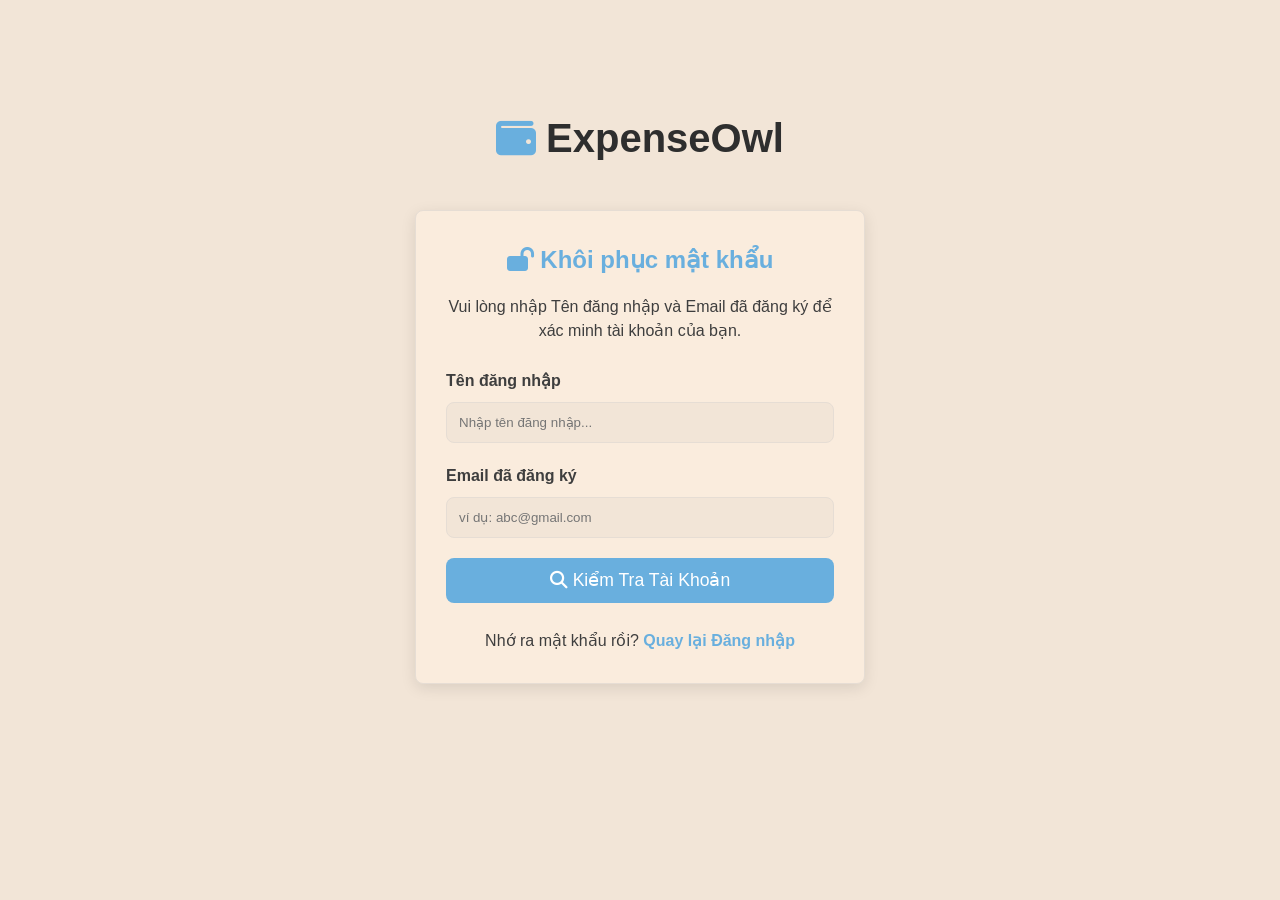
<file: templates/forgot_password.html>
<!DOCTYPE html>
<html lang="vi">
<head>
    <meta charset="UTF-8">
    <meta name="viewport" content="width=device-width, initial-scale=1.0">
    <link rel="stylesheet" href="https://cdnjs.cloudflare.com/ajax/libs/font-awesome/6.5.1/css/all.min.css">
    <link rel="stylesheet" href="/static/style.css">
    <script>
        (function() {
            const theme = localStorage.getItem('theme') || 'system';
            if (theme === 'light') { document.documentElement.setAttribute('data-theme', 'light'); } 
            else if (theme === 'dark') { document.documentElement.setAttribute('data-theme', 'dark'); }
        })();
    </script>
    <title>Quên Mật Khẩu - ExpenseOwl</title>
    <style>
        .auth-container { max-width: 450px; margin: 10vh auto; }
        .auth-toggle { text-align: center; margin-top: 25px; color: var(--text-secondary); }
        .auth-toggle a { color: var(--accent); text-decoration: none; font-weight: bold; transition: 0.2s; }
        .auth-toggle a:hover { color: var(--text-primary); text-decoration: underline; }
        
        .auth-input {
            width: 100%; padding: 12px; border-radius: 8px; border: 1px solid var(--border); 
            background-color: var(--bg-primary); color: var(--text-primary); 
            outline: none; box-sizing: border-box; font-family: inherit; margin-bottom: 20px;
        }

        #toast-container { position: fixed; bottom: 20px; right: 20px; z-index: 9999; display: flex; flex-direction: column; gap: 10px; }
        .toast { background-color: var(--bg-secondary); border-left: 4px solid #4ade80; color: var(--text-primary); padding: 15px 20px; border-radius: 8px; border-top: 1px solid var(--border); border-right: 1px solid var(--border); border-bottom: 1px solid var(--border); box-shadow: 0 4px 12px rgba(0,0,0,0.15); display: flex; align-items: center; gap: 12px; font-weight: 500; transform: translateX(120%); opacity: 0; transition: all 0.3s cubic-bezier(0.68, -0.55, 0.265, 1.55); }
        .toast.show { transform: translateX(0); opacity: 1; }
        .toast.error { border-left-color: #ff4d4d; }
    </style>
</head>
<body>
    <div id="toast-container"></div>

    <div class="container auth-container">
        <div style="text-align: center; margin-bottom: 2.5rem;">
            <h1 style="color: var(--text-primary); font-size: 2.5rem; margin: 0; display: flex; justify-content: center; align-items: center; gap: 10px;">
                <i class="fa-solid fa-wallet" style="color: var(--accent);"></i> ExpenseOwl
            </h1>
        </div>
        
        <div id="step1-verify" class="form-container" style="background-color: var(--bg-secondary); border: 1px solid var(--border); box-shadow: 0 4px 15px rgba(0,0,0,0.1); padding: 30px;">
            <h3 align="center" style="color: var(--accent); margin-top: 0; margin-bottom: 15px; font-size: 1.5rem;"><i class="fa-solid fa-lock-open"></i> Khôi phục mật khẩu</h3>
            <p style="text-align: center; color: var(--text-secondary); margin-bottom: 25px; line-height: 1.5;">Vui lòng nhập Tên đăng nhập và Email đã đăng ký để xác minh tài khoản của bạn.</p>
            
            <form id="verifyForm">
                <div>
                    <label for="verifyUsername" style="display: block; margin-bottom: 8px; color: var(--text-secondary); font-weight: bold;">Tên đăng nhập</label>
                    <input type="text" id="verifyUsername" class="auth-input" placeholder="Nhập tên đăng nhập..." required>
                </div>
                <div>
                    <label for="verifyEmail" style="display: block; margin-bottom: 8px; color: var(--text-secondary); font-weight: bold;">Email đã đăng ký</label>
                    <input type="email" id="verifyEmail" class="auth-input" placeholder="ví dụ: abc@gmail.com" required>
                </div>
                
                <button type="submit" class="nav-button" style="width: 100%; background-color: var(--accent); color: white; border: none; padding: 12px; font-size: 1.1rem; border-radius: 8px;"><i class="fa-solid fa-magnifying-glass"></i> Kiểm Tra Tài Khoản</button>
            </form>
            <div class="auth-toggle">
                Nhớ ra mật khẩu rồi? <a href="/login">Quay lại Đăng nhập</a>
            </div>
        </div>

        <div id="step2-reset" class="form-container" style="display: none; background-color: var(--bg-secondary); border: 1px solid var(--border); box-shadow: 0 4px 15px rgba(0,0,0,0.1); padding: 30px;">
            <h3 align="center" style="color: #4ade80; margin-top: 0; margin-bottom: 15px; font-size: 1.5rem;"><i class="fa-solid fa-circle-check"></i> Xác minh thành công</h3>
            <p style="text-align: center; color: var(--text-secondary); margin-bottom: 25px;">Hãy nhập mật khẩu mới cho tài khoản <strong id="confirmedUser" style="color: var(--text-primary);"></strong></p>
            
            <form id="resetPasswordForm">
                <input type="hidden" id="resetUsername">
                <div>
                    <label for="newPassword" style="display: block; margin-bottom: 8px; color: var(--text-secondary); font-weight: bold;">Mật khẩu mới (Tối thiểu 6 ký tự)</label>
                    <input type="password" id="newPassword" class="auth-input" required minlength="6">
                </div>
                <div>
                    <label for="confirmNewPassword" style="display: block; margin-bottom: 8px; color: var(--text-secondary); font-weight: bold;">Nhập lại mật khẩu mới</label>
                    <input type="password" id="confirmNewPassword" class="auth-input" required minlength="6">
                </div>
                
                <button type="submit" class="nav-button" style="width: 100%; background-color: #4ade80; color: #1a1a1a; border: none; padding: 12px; font-size: 1.1rem; border-radius: 8px; font-weight: bold;">Cập Nhật Mật Khẩu</button>
            </form>
        </div>

    </div>

    <script>
        window.showToast = function(message, type = 'success') {
            const container = document.getElementById('toast-container');
            const toast = document.createElement('div');
            toast.className = `toast ${type === 'error' ? 'error' : ''}`;
            const icon = type === 'error' ? '<i class="fa-solid fa-circle-exclamation" style="color: #ff4d4d; font-size: 18px;"></i>' : '<i class="fa-solid fa-circle-check" style="color: #4ade80; font-size: 18px;"></i>';
            toast.innerHTML = `${icon} <span>${message}</span>`;
            container.appendChild(toast);
            setTimeout(() => toast.classList.add('show'), 10);
            setTimeout(() => { toast.classList.remove('show'); setTimeout(() => toast.remove(), 400); }, 3000);
        };

        // BƯỚC 1: XÁC MINH (Giả lập logic chờ Backend)
        document.getElementById('verifyForm').addEventListener('submit', async (e) => {
            e.preventDefault();
            const username = document.getElementById('verifyUsername').value.trim();
            const email = document.getElementById('verifyEmail').value.trim();
            const btn = e.target.querySelector('button');
            
            btn.innerHTML = '<i class="fa-solid fa-spinner fa-spin"></i> Đang kiểm tra...';
            btn.disabled = true;

            try {
                // Tương lai bạn sẽ thay dòng này bằng lệnh fetch() gọi API kiểm tra
                // const res = await fetch('/api/auth/verify-account', { ... })
                
                // GIẢ LẬP ĐỘ TRỄ 1.5s
                await new Promise(r => setTimeout(r, 1500));
                
                // CHUYỂN SANG BƯỚC 2 (Tạm thời luôn cho qua để bạn xem UI)
                document.getElementById('step1-verify').style.display = 'none';
                document.getElementById('step2-reset').style.display = 'block';
                document.getElementById('confirmedUser').textContent = username;
                document.getElementById('resetUsername').value = username;
                showToast('Thông tin chính xác!', 'success');

            } catch (error) {
                showToast('Lỗi kết nối máy chủ', 'error');
                btn.innerHTML = '<i class="fa-solid fa-magnifying-glass"></i> Kiểm Tra Tài Khoản';
                btn.disabled = false;
            }
        });

        // BƯỚC 2: CẬP NHẬT MẬT KHẨU
        document.getElementById('resetPasswordForm').addEventListener('submit', async (e) => {
            e.preventDefault();
            const password = document.getElementById('newPassword').value;
            const confirmPassword = document.getElementById('confirmNewPassword').value;
            const username = document.getElementById('resetUsername').value;
            
            if (password !== confirmPassword) {
                showToast("Hai mật khẩu không khớp!", "error");
                return;
            }

            const btn = e.target.querySelector('button');
            btn.innerHTML = '<i class="fa-solid fa-spinner fa-spin"></i> Đang lưu...';
            btn.disabled = true;

            try {
                // Tương lai thay bằng API đổi mật khẩu từ admin (không cần token cũ)
                // await fetch('/api/auth/force-reset-password', { ... })
                await new Promise(r => setTimeout(r, 1000));
                
                showToast('Đổi mật khẩu thành công! Đang chuyển hướng...', 'success');
                setTimeout(() => window.location.href = '/login', 2000);

            } catch (error) {
                showToast('Lỗi khi đổi mật khẩu', 'error');
                btn.innerHTML = 'Cập Nhật Mật Khẩu';
                btn.disabled = false;
            }
        });
    </script>
</body>
</html>
</file>
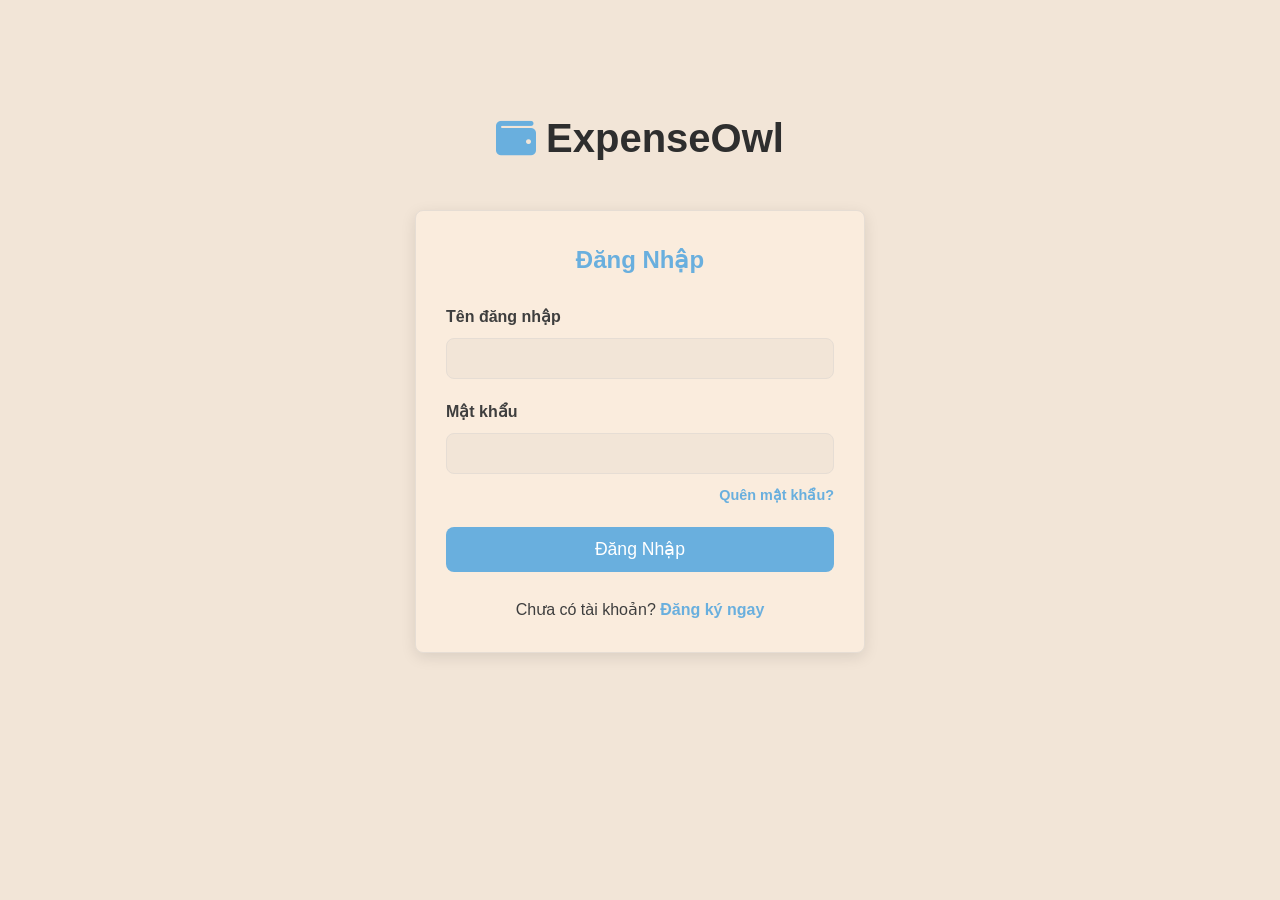
<file: templates/login.html>
<!DOCTYPE html>
<html lang="vi">
<head>
    <meta charset="UTF-8">
    <meta name="viewport" content="width=device-width, initial-scale=1.0">
    <link rel="stylesheet" href="https://cdnjs.cloudflare.com/ajax/libs/font-awesome/6.5.1/css/all.min.css">
    <link rel="stylesheet" href="/static/style.css">
    <script>
        (function() {
            const theme = localStorage.getItem('theme') || 'system';
            if (theme === 'light') { document.documentElement.setAttribute('data-theme', 'light'); } 
            else if (theme === 'dark') { document.documentElement.setAttribute('data-theme', 'dark'); }
        })();
    </script>
    <title>Đăng Nhập - ExpenseOwl</title>
    <style>
        .auth-container { max-width: 450px; margin: 10vh auto; }
        .auth-toggle { text-align: center; margin-top: 25px; color: var(--text-secondary); }
        .auth-toggle a { color: var(--accent); text-decoration: none; font-weight: bold; transition: 0.2s; }
        .auth-toggle a:hover { color: var(--text-primary); text-decoration: underline; }
        
        .auth-input {
            width: 100%; padding: 12px; border-radius: 8px; border: 1px solid var(--border); 
            background-color: var(--bg-primary); color: var(--text-primary); 
            outline: none; box-sizing: border-box; font-family: inherit; margin-bottom: 20px;
        }

        /* Thêm style cho khung chứa mật khẩu và icon mắt */
        .password-container {
            position: relative;
            width: 100%;
        }
        
        /* CHỐNG CHỒNG LẤP CHỮ */
        .password-container .auth-input {
            padding-right: 40px; 
        }

        .toggle-password {
            position: absolute;
            right: 12px;
            top: 14px;
            cursor: pointer;
            color: var(--text-secondary);
            transition: color 0.2s;
        }
        
        /* Tắt icon mắt mặc định của trình duyệt Microsoft Edge */
        input[type="password"]::-ms-reveal,
        input[type="password"]::-ms-clear {
            display: none;
        }

        /* Thêm style cho link Quên mật khẩu */
        .forgot-password-link {
            display: block;
            text-align: right;
            margin-top: -10px; 
            margin-bottom: 20px;
            color: var(--accent);
            text-decoration: none;
            font-size: 0.9rem;
            font-weight: bold;
            transition: 0.2s;
        }
        .forgot-password-link:hover {
            color: var(--text-primary);
            text-decoration: underline;
        }

        #toast-container { position: fixed; bottom: 20px; right: 20px; z-index: 9999; display: flex; flex-direction: column; gap: 10px; }
        .toast { background-color: var(--bg-secondary); border-left: 4px solid #4ade80; color: var(--text-primary); padding: 15px 20px; border-radius: 8px; border-top: 1px solid var(--border); border-right: 1px solid var(--border); border-bottom: 1px solid var(--border); box-shadow: 0 4px 12px rgba(0,0,0,0.15); display: flex; align-items: center; gap: 12px; font-weight: 500; transform: translateX(120%); opacity: 0; transition: all 0.3s cubic-bezier(0.68, -0.55, 0.265, 1.55); }
        .toast.show { transform: translateX(0); opacity: 1; }
        .toast.error { border-left-color: #ff4d4d; }
    </style>
</head>
<body>
    <div id="toast-container"></div>

    <div class="container auth-container">
        <div style="text-align: center; margin-bottom: 2.5rem;">
            <h1 style="color: var(--text-primary); font-size: 2.5rem; margin: 0; display: flex; justify-content: center; align-items: center; gap: 10px;">
                <i class="fa-solid fa-wallet" style="color: var(--accent);"></i> ExpenseOwl
            </h1>
        </div>
        
        <div class="form-container" style="background-color: var(--bg-secondary); border: 1px solid var(--border); box-shadow: 0 4px 15px rgba(0,0,0,0.1); padding: 30px;">
            <h3 align="center" style="color: var(--accent); margin-top: 0; margin-bottom: 25px; font-size: 1.5rem;">Đăng Nhập</h3>
            <form id="loginForm">
                <div>
                    <label for="loginUsername" style="display: block; margin-bottom: 8px; color: var(--text-secondary); font-weight: bold;">Tên đăng nhập</label>
                    <input type="text" id="loginUsername" class="auth-input" required>
                </div>
                <div>
                    <label for="loginPassword" style="display: block; margin-bottom: 8px; color: var(--text-secondary); font-weight: bold;">Mật khẩu</label>
                    <div class="password-container">
                        <!-- Đã thêm oninput="checkPasswordInput(this)" -->
                        <input type="password" id="loginPassword" class="auth-input" required oncopy="return false;" onpaste="return false;" oncut="return false;" oninput="checkPasswordInput(this)">
                        <!-- Đã thêm style="display: none;" -->
                        <i class="fa-solid fa-eye toggle-password" style="display: none;" onclick="togglePasswordVisibility('loginPassword', this)"></i>
                    </div>
                </div>
                
                <a href="/forgot-password" class="forgot-password-link">Quên mật khẩu?</a>

                <button type="submit" class="nav-button" style="width: 100%; background-color: var(--accent); color: white; border: none; padding: 12px; font-size: 1.1rem; border-radius: 8px;">Đăng Nhập</button>
            </form>
            <div class="auth-toggle">
                Chưa có tài khoản? <a href="/register">Đăng ký ngay</a>
            </div>
        </div>
    </div>

<script>
        // HÀM KIỂM TRA ĐỂ HIỆN/ẨN ICON MẮT KHI GÕ CHỮ
        function checkPasswordInput(inputElement) {
            const icon = inputElement.nextElementSibling;
            if (inputElement.value.length > 0) {
                icon.style.display = "block";
            } else {
                icon.style.display = "none";
                // Tự động trả về dạng ẩn mật khẩu nếu người dùng xóa trắng ô nhập
                inputElement.type = "password";
                icon.classList.remove("fa-eye-slash");
                icon.classList.add("fa-eye");
            }
        }

        // HÀM ẨN/HIỆN CHỮ MẬT KHẨU
        function togglePasswordVisibility(inputId, iconElement) {
            const passwordInput = document.getElementById(inputId);
            if (passwordInput.type === "password") {
                passwordInput.type = "text";
                iconElement.classList.remove("fa-eye");
                iconElement.classList.add("fa-eye-slash");
            } else {
                passwordInput.type = "password";
                iconElement.classList.remove("fa-eye-slash");
                iconElement.classList.add("fa-eye");
            }
        }

        window.showToast = function(message, type = 'success') {
            const container = document.getElementById('toast-container');
            const toast = document.createElement('div');
            toast.className = `toast ${type === 'error' ? 'error' : ''}`;
            const icon = type === 'error' ? '<i class="fa-solid fa-circle-exclamation" style="color: #ff4d4d; font-size: 18px;"></i>' : '<i class="fa-solid fa-circle-check" style="color: #4ade80; font-size: 18px;"></i>';
            toast.innerHTML = `${icon} <span>${message}</span>`;
            container.appendChild(toast);
            setTimeout(() => toast.classList.add('show'), 10);
            setTimeout(() => { toast.classList.remove('show'); setTimeout(() => toast.remove(), 400); }, 3000);
        };

        document.getElementById('loginForm').addEventListener('submit', async (e) => {
            e.preventDefault();
            const username = document.getElementById('loginUsername').value;
            const password = document.getElementById('loginPassword').value;
            const btn = e.target.querySelector('button');
            
            btn.innerHTML = '<i class="fa-solid fa-spinner fa-spin"></i> Đang đăng nhập...';
            btn.disabled = true;

            try {
                const formData = new URLSearchParams();
                formData.append('username', username);
                formData.append('password', password);

                const res = await fetch('/api/auth/login', {
                    method: 'POST',
                    headers: { 'Content-Type': 'application/x-www-form-urlencoded' },
                    body: formData
                });

                if (res.ok) {
                    const data = await res.json();
                    localStorage.setItem('token', data.access_token);
                    window.location.href = '/'; 
                } else { 
                    const errorData = await res.json();
                    const errorMessage = errorData.detail || 'Sai tên đăng nhập hoặc mật khẩu';
                    showToast(errorMessage, 'error'); 
                }
            } catch (error) { 
                showToast('Lỗi kết nối đến máy chủ', 'error'); 
            } 
            finally { 
                btn.innerHTML = 'Đăng Nhập'; 
                btn.disabled = false; 
            }
        });
    </script>
</body>
</html>
</file>
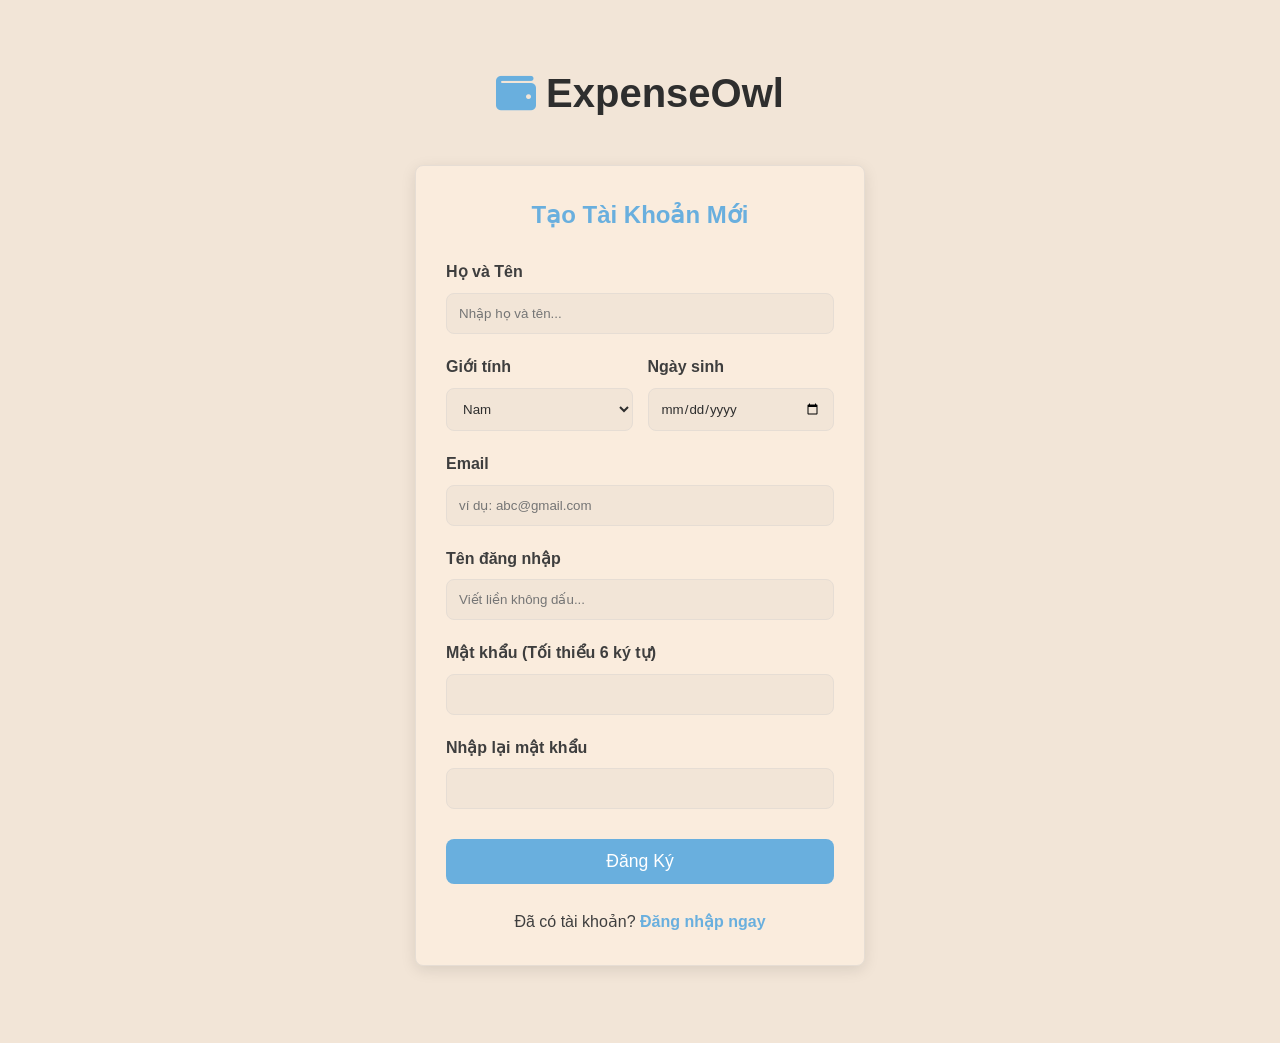
<file: templates/register.html>
<!DOCTYPE html>
<html lang="vi">
<head>
    <meta charset="UTF-8">
    <meta name="viewport" content="width=device-width, initial-scale=1.0">
    <link rel="stylesheet" href="https://cdnjs.cloudflare.com/ajax/libs/font-awesome/6.5.1/css/all.min.css">
    <link rel="stylesheet" href="/static/style.css">
    <script>
        (function() {
            const theme = localStorage.getItem('theme') || 'system';
            if (theme === 'light') { document.documentElement.setAttribute('data-theme', 'light'); } 
            else if (theme === 'dark') { document.documentElement.setAttribute('data-theme', 'dark'); }
        })();
    </script>
    <title>Đăng Ký - ExpenseOwl</title>
    <style>
        .auth-container { max-width: 450px; margin: 5vh auto; }
        .auth-toggle { text-align: center; margin-top: 25px; color: var(--text-secondary); }
        .auth-toggle a { color: var(--accent); text-decoration: none; font-weight: bold; transition: 0.2s; }
        .auth-toggle a:hover { color: var(--text-primary); text-decoration: underline; }
        
        .auth-input {
            width: 100%; padding: 12px; border-radius: 8px; border: 1px solid var(--border); 
            background-color: var(--bg-primary); color: var(--text-primary); 
            outline: none; box-sizing: border-box; font-family: inherit; margin-bottom: 20px;
        }

        #toast-container { position: fixed; bottom: 20px; right: 20px; z-index: 9999; display: flex; flex-direction: column; gap: 10px; }
        .toast { background-color: var(--bg-secondary); border-left: 4px solid #4ade80; color: var(--text-primary); padding: 15px 20px; border-radius: 8px; border-top: 1px solid var(--border); border-right: 1px solid var(--border); border-bottom: 1px solid var(--border); box-shadow: 0 4px 12px rgba(0,0,0,0.15); display: flex; align-items: center; gap: 12px; font-weight: 500; transform: translateX(120%); opacity: 0; transition: all 0.3s cubic-bezier(0.68, -0.55, 0.265, 1.55); }
        .toast.show { transform: translateX(0); opacity: 1; }
        .toast.error { border-left-color: #ff4d4d; }
    </style>
</head>
<body>
    <div id="toast-container"></div>

    <div class="container auth-container">
        <div style="text-align: center; margin-bottom: 2.5rem;">
            <h1 style="color: var(--text-primary); font-size: 2.5rem; margin: 0; display: flex; justify-content: center; align-items: center; gap: 10px;">
                <i class="fa-solid fa-wallet" style="color: var(--accent);"></i> ExpenseOwl
            </h1>
        </div>

        <div class="form-container" style="background-color: var(--bg-secondary); border: 1px solid var(--border); box-shadow: 0 4px 15px rgba(0,0,0,0.1); padding: 30px;">
            <h3 align="center" style="color: var(--accent); margin-top: 0; margin-bottom: 25px; font-size: 1.5rem;">Tạo Tài Khoản Mới</h3>
            <form id="registerForm">
                <div>
                    <label style="display: block; margin-bottom: 8px; color: var(--text-secondary); font-weight: bold;">Họ và Tên</label>
                    <input type="text" id="regFullName" class="auth-input" placeholder="Nhập họ và tên..." required>
                </div>
                
                <div style="display: flex; gap: 15px;">
                    <div style="flex: 1;">
                        <label style="display: block; margin-bottom: 8px; color: var(--text-secondary); font-weight: bold;">Giới tính</label>
                        <select id="regGender" class="auth-input" required>
                            <option value="Nam">Nam</option>
                            <option value="Nữ">Nữ</option>
                            <option value="Khác">Khác</option>
                        </select>
                    </div>
                    <div style="flex: 1;">
                        <label style="display: block; margin-bottom: 8px; color: var(--text-secondary); font-weight: bold;">Ngày sinh</label>
                        <input type="date" id="regDob" class="auth-input" required>
                    </div>
                </div>

                <div>
                    <label style="display: block; margin-bottom: 8px; color: var(--text-secondary); font-weight: bold;">Email</label>
                    <input type="email" id="regEmail" class="auth-input" placeholder="ví dụ: abc@gmail.com" required>
                </div>
                
                <div>
                    <label style="display: block; margin-bottom: 8px; color: var(--text-secondary); font-weight: bold;">Tên đăng nhập</label>
                    <input type="text" id="regUsername" class="auth-input" placeholder="Viết liền không dấu..." required>
                </div>
                
                <div>
                    <label style="display: block; margin-bottom: 8px; color: var(--text-secondary); font-weight: bold;">Mật khẩu (Tối thiểu 6 ký tự)</label>
                    <input type="password" id="regPassword" class="auth-input" required minlength="6" oncopy="return false;" onpaste="return false;" oncut="return false;">
                </div>
                
                <div>
                    <label style="display: block; margin-bottom: 8px; color: var(--text-secondary); font-weight: bold;">Nhập lại mật khẩu</label>
                    <input type="password" id="regConfirmPassword" class="auth-input" required minlength="6" oncopy="return false;" onpaste="return false;" oncut="return false;">
                </div>
                
                <button type="submit" class="nav-button" style="width: 100%; background-color: var(--accent); color: white; border: none; padding: 12px; font-size: 1.1rem; border-radius: 8px; margin-top: 10px;">Đăng Ký</button>
            </form>
            <div class="auth-toggle">
                Đã có tài khoản? <a href="/login">Đăng nhập ngay</a>
            </div>
        </div>
    </div>

    <script>
        window.showToast = function(message, type = 'success') {
            const container = document.getElementById('toast-container');
            const toast = document.createElement('div');
            toast.className = `toast ${type === 'error' ? 'error' : ''}`;
            const icon = type === 'error' ? '<i class="fa-solid fa-circle-exclamation" style="color: #ff4d4d; font-size: 18px;"></i>' : '<i class="fa-solid fa-circle-check" style="color: #4ade80; font-size: 18px;"></i>';
            toast.innerHTML = `${icon} <span>${message}</span>`;
            container.appendChild(toast);
            setTimeout(() => toast.classList.add('show'), 10);
            setTimeout(() => { toast.classList.remove('show'); setTimeout(() => toast.remove(), 400); }, 3000);
        };

        document.getElementById('registerForm').addEventListener('submit', async (e) => {
            e.preventDefault();
            
            const fullName = document.getElementById('regFullName').value.trim();
            const gender = document.getElementById('regGender').value;
            const dob = document.getElementById('regDob').value;
            const email = document.getElementById('regEmail').value.trim();
            const username = document.getElementById('regUsername').value.trim();
            const password = document.getElementById('regPassword').value;
            const confirmPassword = document.getElementById('regConfirmPassword').value;

            if (password !== confirmPassword) { showToast("Mật khẩu nhập lại không khớp!", "error"); return; }

            const payload = { full_name: fullName, gender: gender, dob: dob, email: email, username: username, password: password };
            const btn = e.target.querySelector('button');
            btn.innerHTML = '<i class="fa-solid fa-spinner fa-spin"></i> Đang xử lý...'; btn.disabled = true;

            try {
                const res = await fetch('/api/auth/register', {
                    method: 'POST', headers: {'Content-Type': 'application/json'}, body: JSON.stringify(payload)
                });
                const data = await res.json();
                
                if (res.ok) {
                    showToast("Đăng ký thành công! Đang chuyển hướng...", "success");
                    e.target.reset();
                    setTimeout(() => { window.location.href = '/login'; }, 1500);
                } else { showToast(data.detail || "Lỗi đăng ký", "error"); }
            } catch(error) { showToast("Lỗi kết nối máy chủ", "error"); } 
            finally { btn.innerHTML = 'Đăng Ký'; btn.disabled = false; }
        });
    </script>
</body>
</html>
</file>
<file: static/style.css>
:root {
    /* Default theme: Dark mode */
    --bg-primary: #081528;
    --bg-secondary: #101f3b;
    --text-primary: #f4f4f4;
    --text-secondary: #b3b3b3;
    --border: #1a365d;
    --accent: #69afde;
}

/* Light theme override */
html[data-theme='light'] {
    --bg-primary: #f2e5d7;
    --bg-secondary: #faecdd;
    --text-primary: #2e2e2e;
    --text-secondary: #3e3e3e;
    --border: #e6ddd4;
}

/* Dark theme override */
html[data-theme='dark'] {
    --bg-primary: #081528;
    --bg-secondary: #101f3b;
    --text-primary: #f4f4f4;
    --text-secondary: #b3b3b3;
    --border: #1a365d;
}

/* System preference for light mode (when no theme is set) */
@media (prefers-color-scheme: light) {
    :root:not([data-theme]) {
        --bg-primary: #f2e5d7;
        --bg-secondary: #faecdd;
        --text-primary: #2e2e2e;
        --text-secondary: #3e3e3e;
        --border: #e6ddd4;
    }
}


body {
    margin: 0;
    padding: 0;
    font-family: -apple-system, BlinkMacSystemFont, 'Segoe UI', Roboto, sans-serif;
    background-color: var(--bg-primary);
    color: var(--text-primary);
    line-height: 1.6;
}

.container {
    max-width: 1200px;
    margin: 0 auto;
    padding: 1rem;
}

header {
    margin-bottom: 1rem;
    border-bottom: 1px solid var(--border);
}

.month-navigation {
    display: flex;
    align-items: center;
    justify-content: center;
    gap: 1rem;
    margin-bottom: 1rem;
}

.nav-button, .edit-button {
    background-color: var(--bg-primary);
    border: 1px solid var(--border);
    color: var(--text-primary);
    padding: 0.5rem 1rem;
    border-radius: 4px;
    cursor: pointer;
    transition: background-color 0.2s;
    white-space: nowrap;
}

@media (prefers-color-scheme: light) {
    #prevMonth, #nextMonth, #toggleExpenseFormBtn {
        background-color: var(--bg-secondary);
    }
}

.nav-button, .view-button, .edit-button {
    border-radius: 9999px;
    padding: 0.5rem 1.25rem;
    font-weight: 500;
    transition: all 0.2s ease;
    border: 1px solid var(--border);
}

.nav-button:hover, .edit-button:hover {
    background-color: var(--accent);
}

.nav-button:hover, .view-button:hover, .edit-button:hover {
    background-color: var(--accent);
    box-shadow: 0 2px 4px rgba(0, 0, 0, 0.1);
}

.nav-button:disabled {
    opacity: 0.5;
    cursor: not-allowed;
}

.current-month {
    font-size: 1.5rem;
    font-weight: bold;
    min-width: 200px;
    text-align: center;
}

.chart-container {
    display: flex;
    gap: 1rem;
    margin-bottom: 1rem;
    background-color: var(--bg-secondary);
    border-radius: 8px;
    padding: 0.5rem;
    min-height: 450px;
    align-items: center;
}

.chart-box {
    flex: 1;
    height: 380px;
    display: flex;
    align-items: center;
}

.chart-box canvas {
    width: 100%;
    max-height: 380px;
}

.legend-item {
    display: flex;
    align-items: center;
    margin-bottom: 1rem;
    cursor: pointer;
    user-select: none;
}

.legend-item.disabled .color-box {
    background-color: #808080 !important;
    position: relative;
}

.legend-item.disabled .color-box::after {
    content: '×';
    position: absolute;
    top: 50%;
    left: 50%;
    transform: translate(-50%, -50%);
    color: var(--text-primary);
    font-weight: bold;
}

.legend-item.disabled .legend-text {
    opacity: 0.5;
}

.color-box {
    width: 16px;
    height: 16px;
    margin-right: 1rem;
    border-radius: 3px;
    transition: background-color 0.3s ease;
}

.legend-box {
    flex: 1;
    padding: 0.5rem 2.5rem 0.5rem 0.5rem;
    display: flex;
    flex-direction: column;
    justify-content: center;
}

.legend-text {
    display: flex;
    justify-content: space-between;
    flex: 1;
}

.amount {
    font-family: monospace;
    color: var(--text-secondary);
}

.no-data {
    text-align: center;
    color: var(--text-secondary);
    font-style: italic;
    padding: 2rem;
}

.nav-bar {
    display: flex;
    justify-content: center;
    gap: 1rem;
    margin-bottom: 1rem;
    align-items: center;
}

.view-button {
    background-color: var(--bg-secondary);
    border: 1px solid var(--border);
    color: var(--text-primary);
    padding: 0.5rem 1rem;
    border-radius: 9999px;
    cursor: pointer;
    transition: background-color 0.2s;
    text-decoration: none;
    align-content: center;
    height: fit-content;
}

.view-button:hover {
    background-color: var(--accent);
}

.view-button.active {
    background-color: var(--accent);
    cursor: default;
}

.view-button {
    position: relative;
}

.view-button[data-tooltip]:hover::after {
    content: attr(data-tooltip);
    position: absolute;
    bottom: -30px;
    left: 50%;
    transform: translateX(-50%);
    padding: 4px 8px;
    background-color: var(--bg-secondary);
    color: var(--text-primary);
    border-radius: 4px;
    font-size: 0.875rem;
    white-space: nowrap;
    z-index: 10;
    border: 1px solid var(--border);
    box-shadow: 0 2px 4px rgba(0, 0, 0, 0.1);
    pointer-events: none;
    opacity: 0;
    animation: tooltip-appear 0.1s ease forwards;
}

@keyframes tooltip-appear {
    to {
        opacity: 1;
    }
}

.expense-table {
    width: 100%;
    border-collapse: collapse;
    background-color: var(--bg-secondary);
    border-radius: 8px;
    overflow: hidden;
}

.expense-table th,
.expense-table td {
    padding: 0.5rem;
    text-align: left;
    border-bottom: 1px solid var(--border);
}

.expense-table th {
    background-color: var(--bg-primary);
    font-weight: 600;
}

.expense-table tr:last-child td {
    border-bottom: none;
}

.date-column {
    color: var(--text-secondary);
}

.delete-button, .edit-button {
    background: none;
    border: none;
    color: var(--text-secondary);
    cursor: pointer;
    padding: 4px 8px;
    border-radius: 4px;
    transition: all 0.2s;
}

.delete-button, .edit-button {
    border-radius: 9999px;
    padding: 6px 10px;
}

.delete-button:hover {
    background-color: rgba(255, 99, 99, 0.1);
    color: #ff6b6b;
}

.edit-button:hover {
    background-color: rgba(105, 175, 222, 0.1);
    color: var(--accent);
}

.modal {
    display: none;
    position: fixed;
    top: 0;
    left: 0;
    width: 100%;
    height: 100%;
    background-color: rgba(0, 0, 0, 0.5);
    z-index: 1000;
    align-items: center;
    justify-content: center;
}

.modal.active {
    display: flex;
}

.modal-content {
    background-color: var(--bg-primary);
    padding: 2rem;
    border-radius: 8px;
    max-width: 500px;
    width: 90%;
    box-shadow: 0 2px 10px rgba(0, 0, 0, 0.1);
}

.modal-buttons {
    display: flex;
    gap: 1rem;
    margin-top: 1.5rem;
    justify-content: flex-end;
}

.modal-button {
    padding: 0.5rem 1rem;
    border-radius: 4px;
    border: 1px solid var(--border);
    background-color: var(--bg-secondary);
    color: var(--text-primary);
    cursor: pointer;
    transition: all 0.2s;
}

.modal-button {
    border-radius: 9999px;
    padding: 0.5rem 1.25rem;
    font-weight: 500;
    transition: all 0.2s ease;
}

.modal-button:hover {
    box-shadow: 0 2px 4px rgba(0, 0, 0, 0.1);
}

.modal-button.confirm {
    background-color: #ff6b6b;
    border-color: #ff6b6b;
    color: white;
}

.modal-button:hover {
    opacity: 0.9;
}

.categories-list {
    display: flex;
    flex-wrap: wrap;
    gap: 0.5rem;
    margin-bottom: 1rem;
}

.category-item {
    cursor: grab;
}
.category-item.dragging {
    opacity: 0.5;
    cursor: grabbing;
}
.category-item.drag-over {
    border: 1px dashed var(--accent);
    background-color: rgba(105, 175, 222, 0.1);
}
.category-item .drag-handle {
    cursor: grab;
    margin-right: 6px;
    color: var(--text-secondary);
}
.category-handle-area {
    display: flex;
    align-items: center;
}
.placeholder {
    border: 2px dashed var(--accent);
    background-color: rgba(105, 175, 222, 0.1);
    margin: 0.25rem 0;
    height: 2px;
    border-radius: 9999px;
}

.category-item {
    background-color: var(--bg-primary);
    border: 1px solid var(--border);
    border-radius: 9999px;
    padding: 0.25rem 0.75rem;
    display: flex;
    align-items: center;
    gap: 0.25rem;
}

.category-item .delete-button {
    padding: 0.25rem;
    height: 1.5rem;
    width: 1.5rem;
    display: flex;
    align-items: center;
    justify-content: center;
}

.category-input-container {
    display: flex;
    gap: 0.5rem;
    margin-bottom: 1rem;
}

.category-input-container input {
    flex: 1;
    padding: 0.5rem;
    border: 1px solid var(--border);
    border-radius: 4px;
    background-color: var(--bg-primary);
    color: var(--text-primary);
}

.export-buttons {
    display: flex;
    gap: 1rem;
}

.export-buttons a, .import-option label {
    text-decoration: none;
}

.cashflow-container {
    display: flex;
    justify-content: space-between;
    gap: 1rem;
    margin-bottom: 1rem;
    align-items: stretch;
}

.cashflow-item {
    flex: 1;
    padding: 1rem;
    border-radius: 8px;
    text-align: center;
    display: flex;
    flex-direction: column;
    justify-content: center;
}

.cashflow-item.income {
    background-color: rgba(52, 211, 153, 0.1);
}

.cashflow-item.expenses {
    background-color: rgba(239, 68, 68, 0.1);
}

.cashflow-item.balance {
    background-color: rgba(251, 191, 36, 0.1);
}

.cashflow-label {
    font-size: 0.9rem;
    color: var(--text-secondary);
    margin-bottom: 0.5rem;
}

.cashflow-value {
    font-size: 1.4rem;
    font-weight: bold;
}

.cashflow-value.positive {
    color: #2EAB7D;
}

.cashflow-value.negative {
    color: #EF4444;
}

.import-section {
    margin-top: 1.5rem;
    padding-top: 1.5rem;
    border-top: 1px solid var(--border);
}

.import-options {
    display: flex;
    gap: 1rem;
    margin-bottom: 1rem;
}

.import-option {
    flex: 1;
}

.import-option label {
    /* display: block; */
    text-align: center;
    cursor: pointer;
}

.import-summary {
    margin-top: 1rem;
    padding: 1rem;
    background-color: var(--bg-primary);
    border-radius: 8px;
}

.import-progress {
    margin-top: 0.5rem;
    height: 4px;
    background-color: var(--border);
    border-radius: 2px;
    overflow: hidden;
}

.import-progress-bar {
    height: 100%;
    background-color: var(--accent);
    width: 0%;
    transition: width 0.3s ease;
}

.settings-container {
    display: flex;
    gap: 1rem;
}
.form-container.half-width {
    flex: 1;
}
.form-help-text {
    font-size: 0.85rem;
    color: var(--text-secondary);
    margin-top: 0.5rem;
}

.info-field {
    text-align: center;
    margin-bottom: 1.5rem;
    font-size: 0.9rem;
    color: var(--text-secondary);
}
.info-field a {
    color: var(--text-primary);
    text-decoration: underline;
    cursor: pointer
}
.info-field a:hover {
    transform: scale(1.1);
}
.info-field .separator {
    color: var(--border);
    margin: 0 0.5rem;
}

.currency-selector, .start-date-manager, .theme-selector {
    display: flex;
    align-items: center;
    gap: 1rem;
    margin: 1rem 0;
}

.start-date-manager input, .currency-selector select, .theme-selector select {
    flex: 1;
    padding: 0.5rem;
    border: 1px solid var(--border);
    border-radius: 4px;
    background-color: var(--bg-primary);
    color: var(--text-primary);
    min-width: 200px;
}

.tags-input-container {
    display: flex;
    flex-wrap: wrap;
    /* gap: 0.5rem; */
    /* padding: 0.5rem; */
    border: 1px solid var(--border);
    border-radius: 4px;
    background-color: var(--bg-primary);
    cursor: text;
}
.selected-tags {
    display: flex;
    flex-wrap: wrap;
    gap: 0.5rem;
}
.tags-input-container input {
    flex: 1;
    border: none;
    background: none;
    outline: none;
    color: var(--text-primary);
    min-width: 100px;
}
.tag-pill {
    background-color: var(--accent);
    color: #fff;
    padding: 0.25rem 0.5rem;
    border-radius: 4px;
    display: flex;
    align-items: center;
    gap: 0.25rem;
    font-size: 0.875rem;
}
.remove-tag {
    cursor: pointer;
    margin-left: 0.25rem;
}

.tags-dropdown {
    position: absolute;
    top: 100%;
    left: 0;
    width: 100%;
    background-color: var(--bg-secondary);
    border: 1px solid var(--border);
    border-radius: 4px;
    max-height: 150px;
    overflow-y: auto;
    z-index: 10;
    display: none;
}

.tags-dropdown div {
    padding: 0.5rem;
    cursor: pointer;
}
.tags-dropdown div:hover {
    background-color: var(--accent);
}
.tags-dropdown .new-tag {
    color: #2EAB7D;
    font-style: italic;
}

@media (max-width: 768px) {
    .chart-container {
        flex-direction: column;
        min-height: auto;
        padding: 1rem;
    }

    .chart-box {
        display: flex;
        justify-content: center;
        align-items: center;
        margin: auto;
    }

    .chart-box canvas {
        max-height: 300px;
    }

    .legend-box {
        width: 100%;
        padding: 0.5rem;
    }

    .legend-item {
        margin-bottom: 0.5rem;
    }

    .month-navigation {
        gap: 0.2rem;
        margin-bottom: 0.75rem;
    }

    .nav-bar {
        margin-bottom: 0.5rem;
    }
    
    .nav-button {
        padding: 0.25rem 0.75rem;
        font-size: 1rem;
    }
    
    .current-month {
        font-size: 1rem;
        text-align: center;
        min-width: 150px;
    }

    .date-column,
    .date-header,
    .tags-column {
        display: none;
    }

    .expense-table th,
    .expense-table td {
        padding: 0.75rem;
    }

    .container {
        padding: 0.5rem;
    }

    .chart-container {
        margin-bottom: 0.5rem;
        gap: 0.5rem;
    }

    .cashflow-container {
        margin-bottom: 0.5rem;
        gap: 0.5rem;
    }
    
    .export-buttons {
        flex-direction: column;
    }
    
    .export-buttons .nav-button {
        text-align: center;
    }

    .cashflow-container {
        flex-direction: row;
        justify-content: space-around;
    }
    
    .cashflow-item {
        padding: 0.5rem;
    }
    
    .cashflow-value {
        font-size: 1rem;
    }

    .cashflow-label {
        margin-bottom: 0.25rem;
    }

    .import-options {
        flex-direction: column;
    }

    .settings-container {
        flex-direction: column;
    }

    .expense-form {
        grid-template-columns: 1fr;
    }
}

.form-container {
    background-color: var(--bg-secondary);
    border-radius: 8px;
    padding: 1.5rem;
    margin-bottom: 1rem;
}

.expense-form {
    display: grid;
    grid-template-columns: repeat(auto-fit, minmax(150px, 1fr));
    gap: 1rem;
    align-items: end;
}

.recurring-expense-form {
    grid-template-columns: repeat(auto-fit, minmax(200px, 1fr));
}

.form-group {
    position: relative;
    display: flex;
    flex-direction: column;
    gap: 0.5rem;
}

.form-group label {
    font-size: 0.875rem;
    color: var(--text-secondary);
    align-self: center;
}

.form-group input,
.form-group select {
    padding: 0.5rem;
    border: 1px solid var(--border);
    border-radius: 4px;
    background-color: var(--bg-primary);
    color: var(--text-primary);
    font-size: 1rem;
}

.form-group input:focus,
.form-group select:focus {
    outline: none;
    border-color: var(--accent);
}

.form-message {
    margin: 0;
    padding: 0;
    min-height: 0;
    height: 0;
    opacity: 0;
    overflow: hidden;
    transition: all 0.3s ease;
}

.form-message:not(:empty) {
    margin-top: 1rem;
    padding: 0.5rem;
    height: auto;
    min-height: 2rem;
    opacity: 1;
    border-radius: 4px;
    text-align: center;
    grid-column: 1 / -1;
}

.form-message.success {
    background-color: rgba(52, 211, 153, 0.1);
    color: #2EAB7D;
}

.form-message.error {
    background-color: rgba(239, 68, 68, 0.1);
    color: #EF4444;
}

.form-group.form-group-checkbox {
    padding: 0.5rem;
    flex-direction: row;
    align-items: center;
    justify-content: center;
}

.table-controls {
    display: flex;
    justify-content: center;
    align-items: center;
    margin-bottom: 1rem;
}

.table-controls label {
    display: flex;
    align-items: center;
    gap: 0.5rem;
    cursor: pointer;
    padding: 0.25rem 0.5rem;
    /* border: 1px solid var(--border); */
    border-radius: 8px;
    background-color: var(--bg-secondary);
    transition: background-color 0.2s;
}

.table-controls label:hover {
    background-color: var(--accent);
}

/* =========================================
   TOAST NOTIFICATION (THÔNG BÁO NỔI)
   ========================================= */
#toast-container {
    position: fixed;
    top: 20px;
    right: 20px;
    z-index: 99999; /* Đảm bảo nổi lên trên mọi thứ */
    display: flex;
    flex-direction: column;
    gap: 10px;
    pointer-events: none; /* Không che mất các nút bấm bên dưới */
}

.toast {
    min-width: 250px;
    background-color: #2a2a40;
    color: white;
    padding: 15px 20px;
    border-radius: 8px;
    border-left: 5px solid #4ade80;
    box-shadow: 0 4px 15px rgba(0,0,0,0.5);
    font-size: 14px;
    display: flex;
    align-items: center;
    gap: 10px;
    transform: translateX(120%); /* Giấu ra ngoài màn hình */
    transition: transform 0.4s cubic-bezier(0.68, -0.55, 0.265, 1.55);
}

.toast.show {
    transform: translateX(0); /* Trượt vào trong */
}

.toast.error {
    border-left-color: #ff4d4d; /* Đổi viền đỏ nếu là lỗi */
}
</file>
